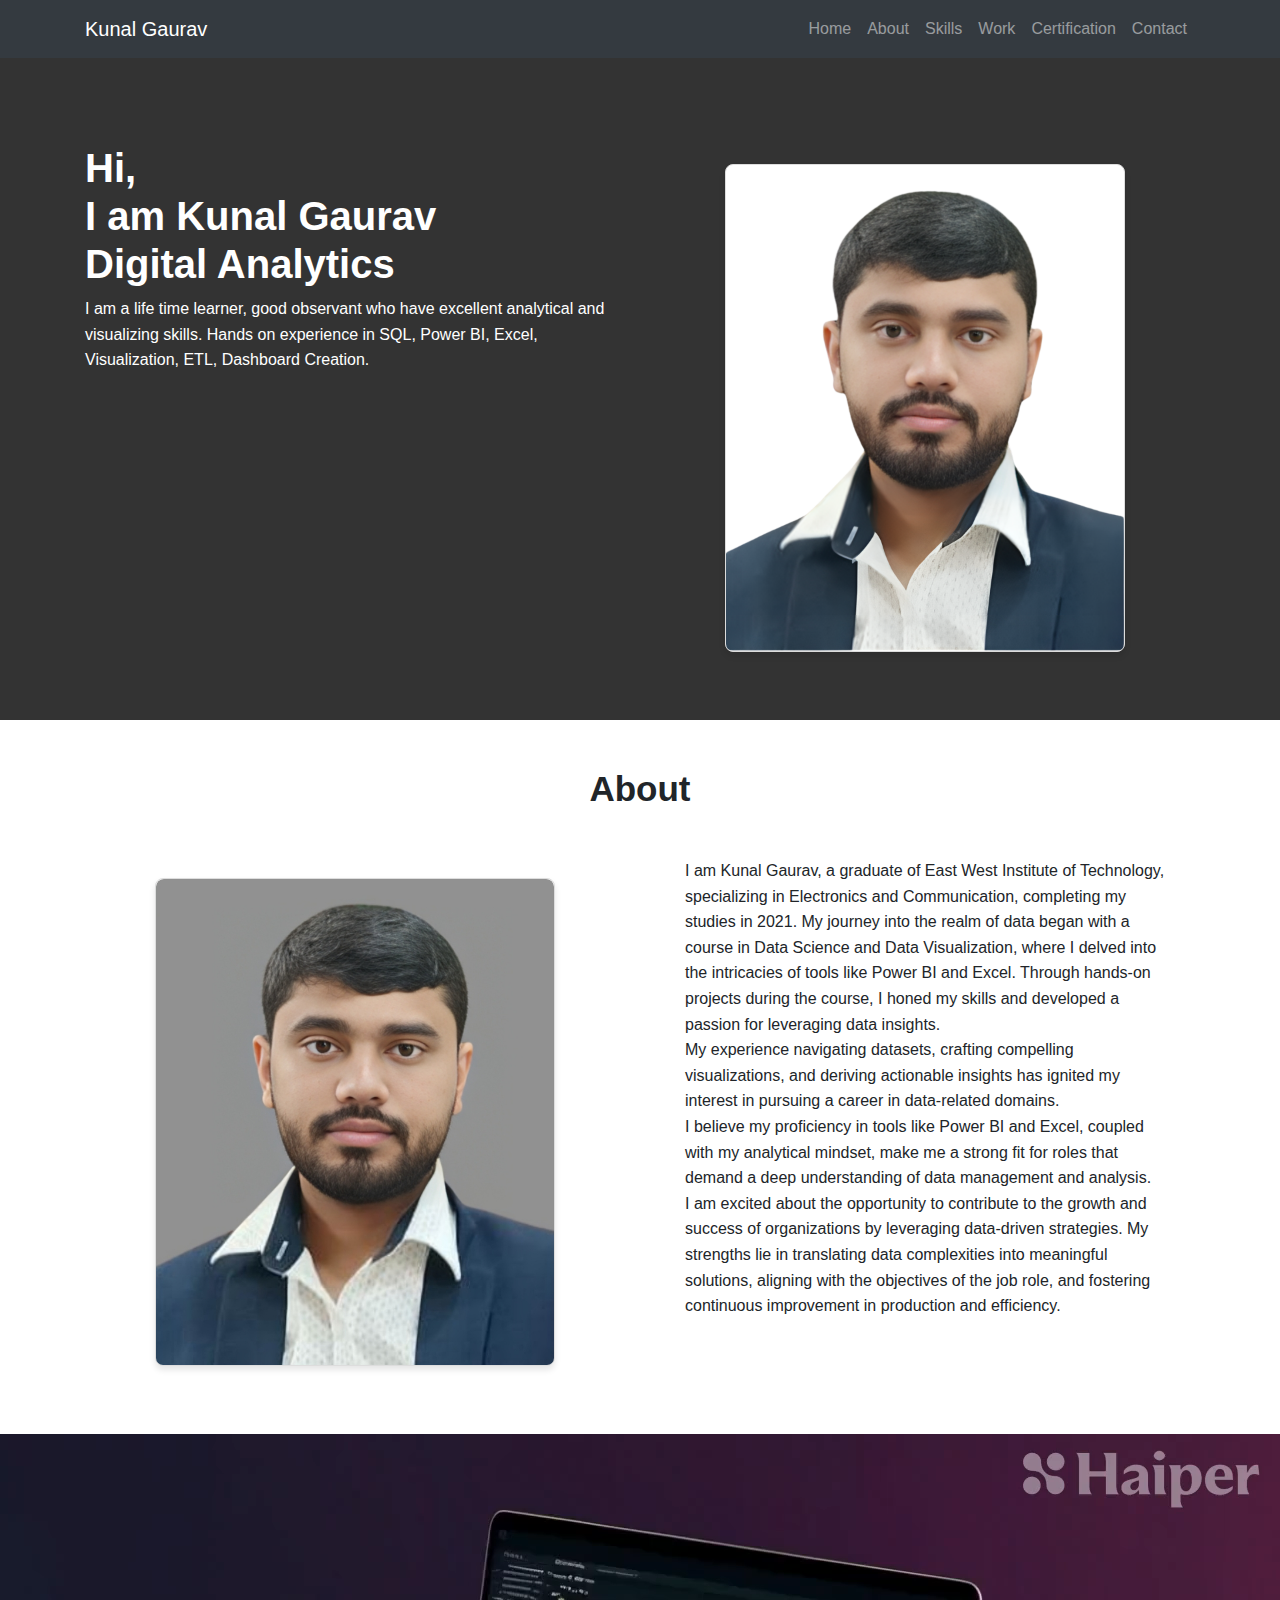
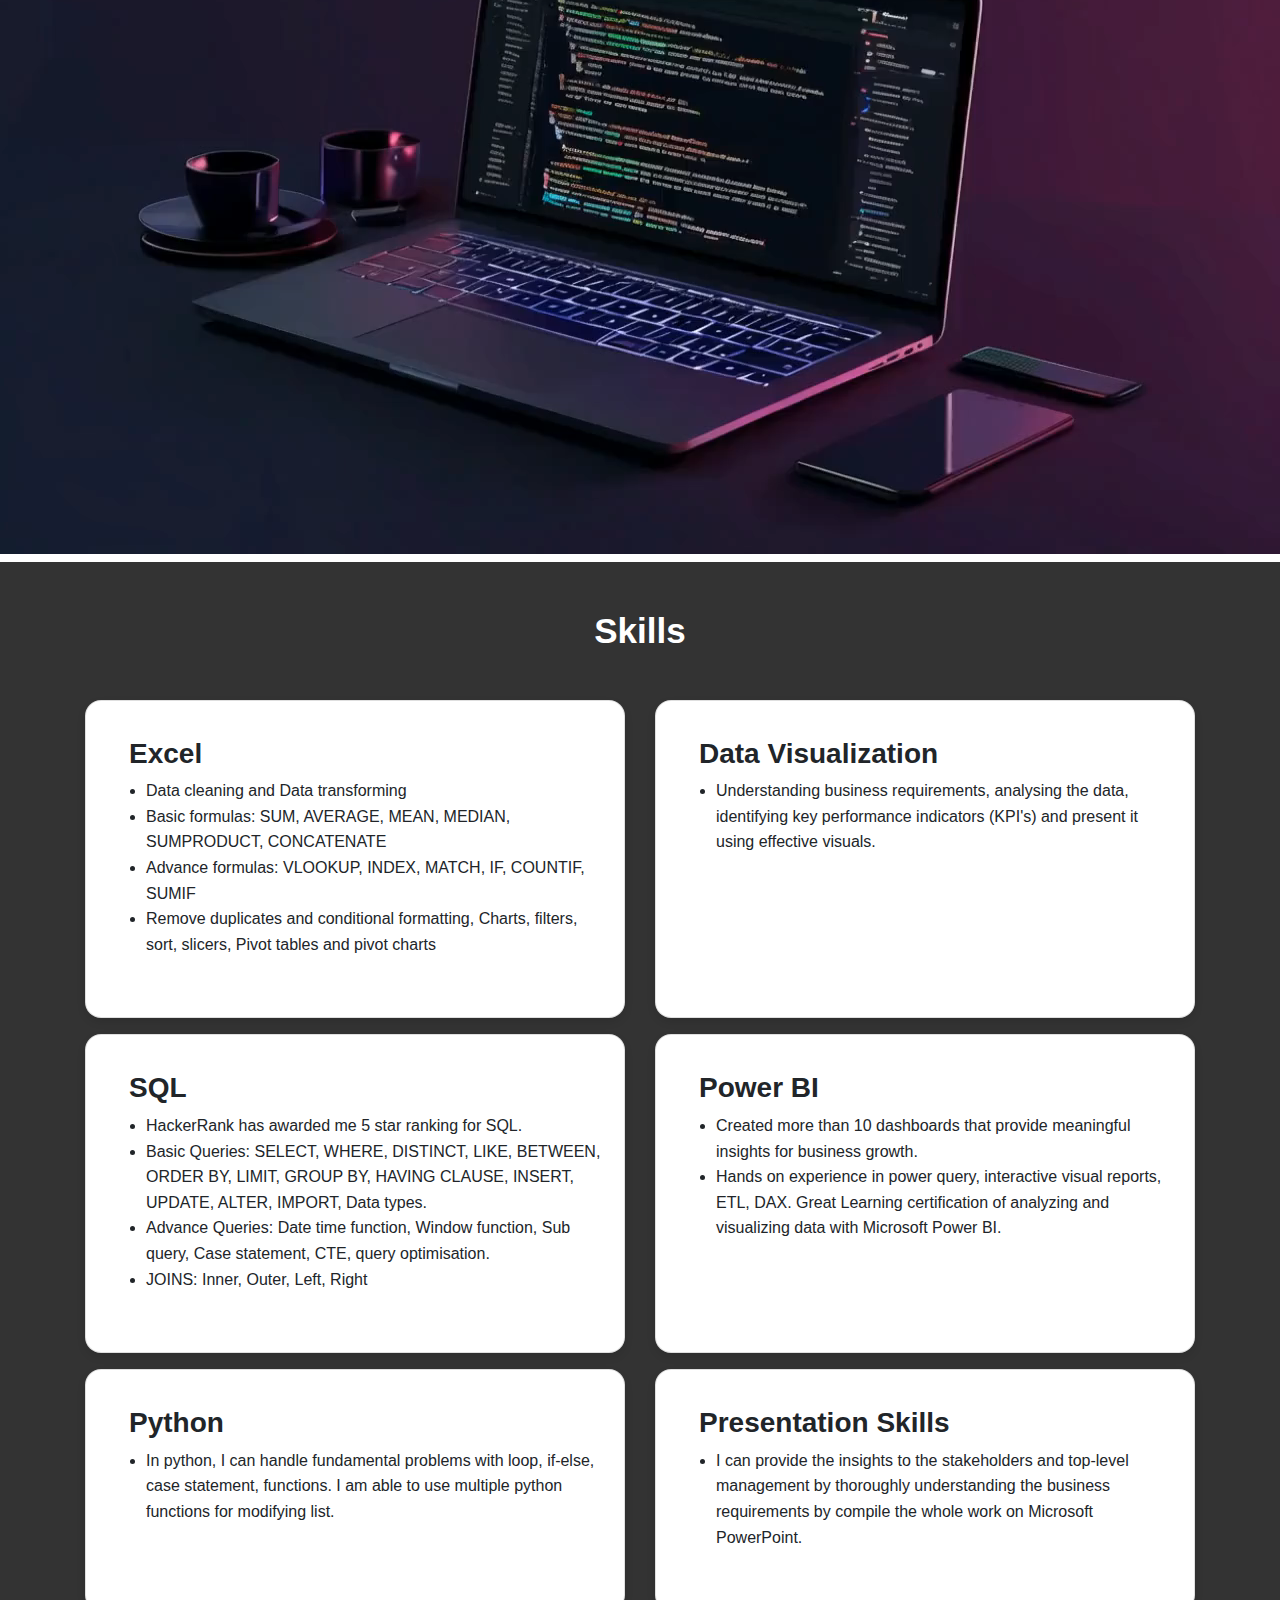
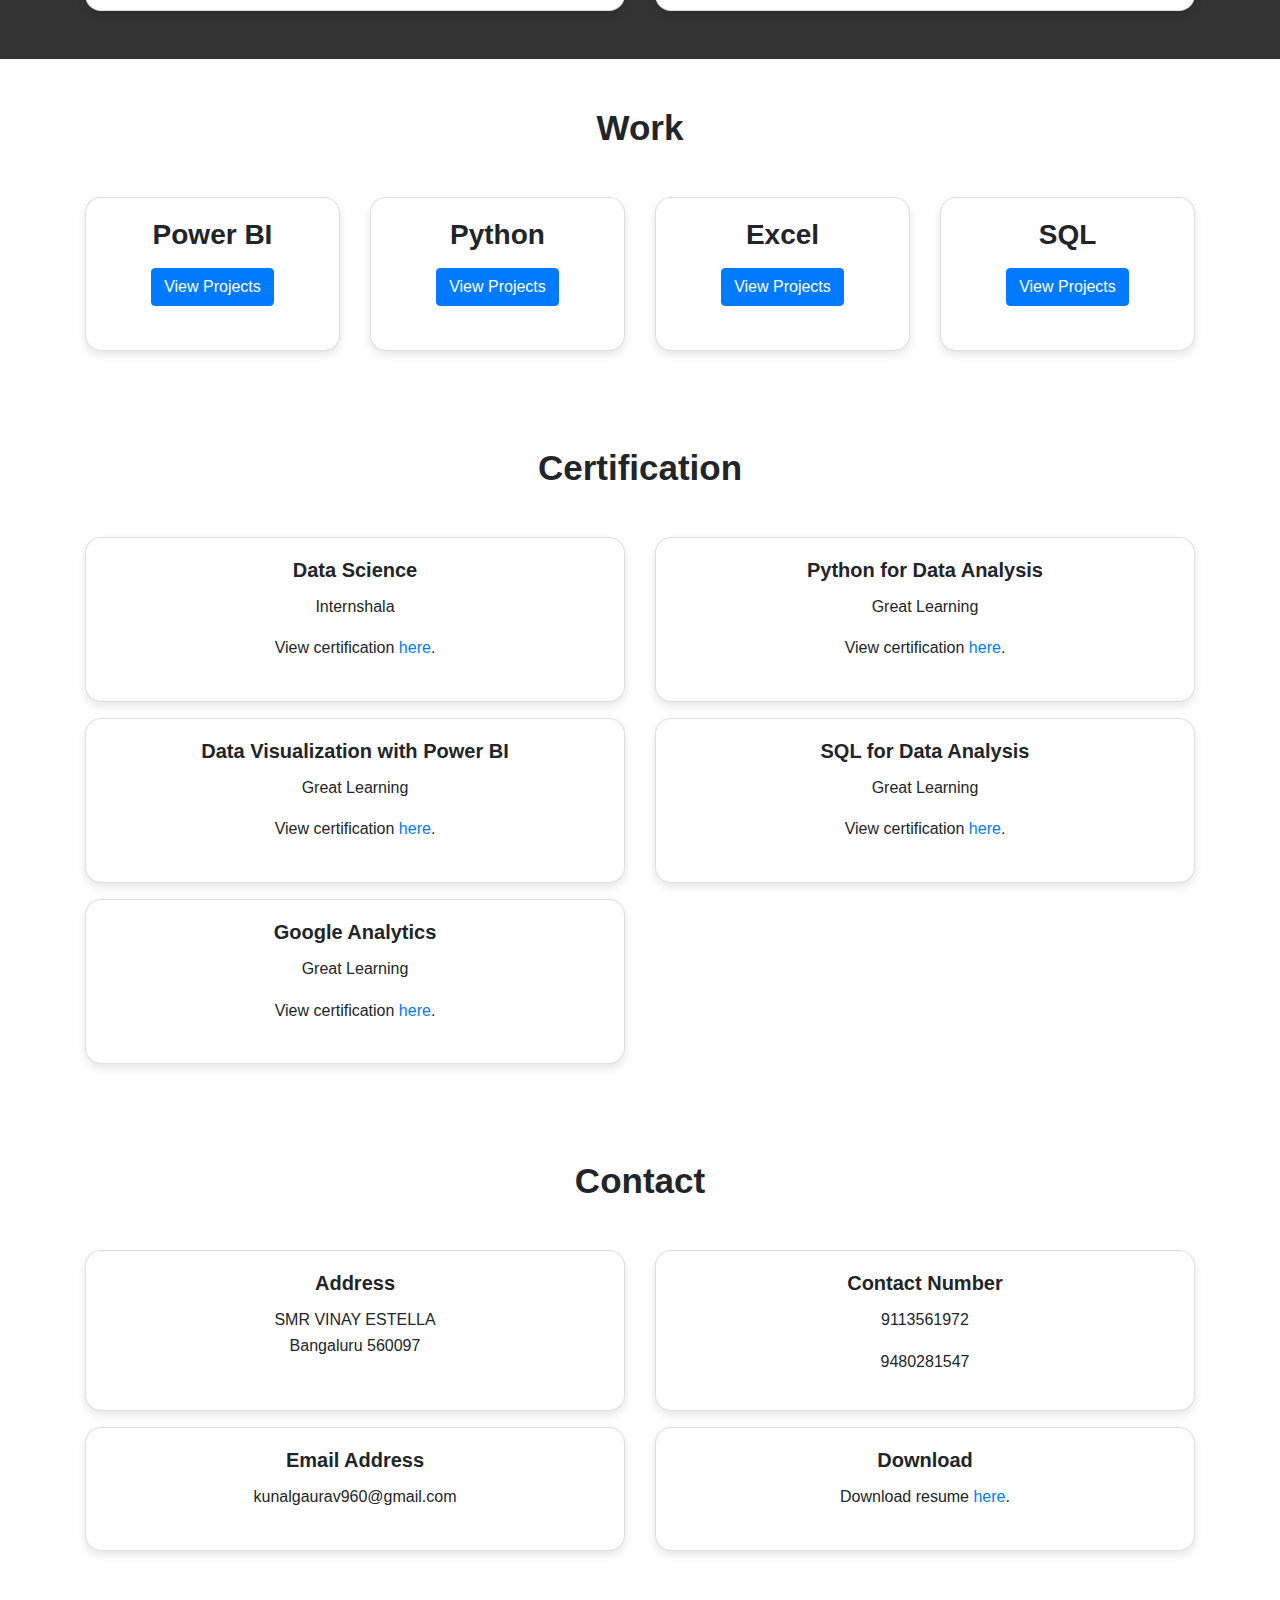
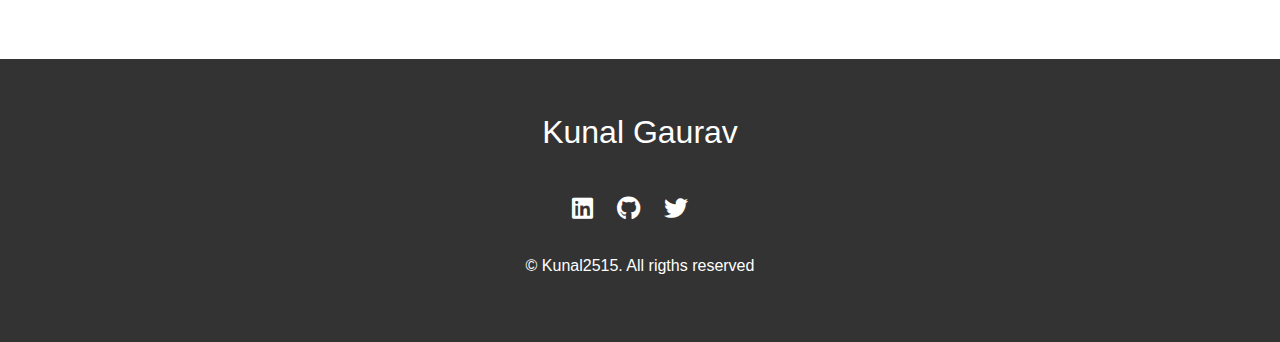
<file: index.html>
<!DOCTYPE html>
<html lang="en">

<head>
    <!-- Google Tag Manager -->
    <script>(function (w, d, s, l, i) {
            w[l] = w[l] || []; w[l].push({
                'gtm.start':
                    new Date().getTime(), event: 'gtm.js'
            }); var f = d.getElementsByTagName(s)[0],
                j = d.createElement(s), dl = l != 'dataLayer' ? '&l=' + l : ''; j.async = true; j.src =
                    'https://www.googletagmanager.com/gtm.js?id=' + i + dl; f.parentNode.insertBefore(j, f);
        })(window, document, 'script', 'dataLayer', 'GTM-N8MVKK9N');</script>
    <!-- End Google Tag Manager -->
    <!-- Google tag (gtag.js) -->
    <script async src="https://www.googletagmanager.com/gtag/js?id=G-BTV9G67PCD"></script>
    <script>
        window.dataLayer = window.dataLayer || [];
        function gtag() { dataLayer.push(arguments); }
        gtag('js', new Date());

        gtag('config', 'G-BTV9G67PCD');
    </script>
    <meta charset="UTF-8">
    <meta name="viewport" content="width=device-width, initial-scale=1.0">
    <title>Kunal Gaurav Portfolio</title>
    <link href="https://maxcdn.bootstrapcdn.com/bootstrap/4.5.2/css/bootstrap.min.css" rel="stylesheet">
    <link rel="stylesheet" href="assets/styles/styles.css">
    <link href="https://cdnjs.cloudflare.com/ajax/libs/font-awesome/5.15.4/css/all.min.css" rel="stylesheet">
</head>

<body>
    <!-- NAVBAR -->
    <nav class="navbar navbar-expand-lg navbar-dark bg-dark fixed-top">
        <div class="container">
            <a class="navbar-brand" href="#">Kunal Gaurav</a>
            <button class="navbar-toggler" type="button" data-toggle="collapse" data-target="#navbarNav"
                aria-controls="navbarNav" aria-expanded="false" aria-label="Toggle navigation">
                <span class="navbar-toggler-icon"></span>
            </button>
            <div class="collapse navbar-collapse" id="navbarNav">
                <ul class="navbar-nav ml-auto">
                    <li class="nav-item">
                        <a class="nav-link" href="#home">Home</a>
                    </li>
                    <li class="nav-item">
                        <a class="nav-link" href="#about">About</a>
                    </li>
                    <li class="nav-item">
                        <a class="nav-link" href="#skills">Skills</a>
                    </li>
                    <li class="nav-item">
                        <a class="nav-link" href="#work">Work</a>
                    </li>
                    <li class="nav-item">
                        <a class="nav-link" href="#certification">Certification</a>
                    </li>
                    <li class="nav-item">
                        <a class="nav-link" href="#contact">Contact</a>
                    </li>
                </ul>
            </div>
        </div>
    </nav>

    <!-- Section Home -->
    <section id="home" class="py-5">
        <div class="container pt-5">
            <div class="row pt-5">
                <div class="col-md-6">
                    <div class="home__content">
                        <h1 class="home__title">Hi,<br>I am <span class="home__title-color">Kunal Gaurav</span><br>Digital
                            Analytics</h1>
                        <p class="home__paragraph">I am a life time learner, good observant who have excellent
                            analytical and visualizing skills.
                            Hands on experience in SQL, Power BI, Excel, Visualization, ETL, Dashboard Creation.</p>
                    </div>
                </div>
                <div class="col-md-6">
                    <div class="home-img">
                        <div class="card card-img">
                            <div class="image-mask">
                                <img src="assets/img/Home-img.png" class="card-img-top" alt="Image">
                            </div>
                        </div>
                    </div>
                </div>
            </div>
        </div>
    </section>
    <!---About section -->

    <section id="about" class="py-5">
        <div class="container">
            <h2 class="section-title mb-5">About</h2>
            <div class="row ">
                <div class="col-md-6">
                    <div class="card card-img">
                        <div class="about-img">
                            <img src="assets/img/About-img.png" class="card-img-top" alt="Image">
                        </div>
                    </div>
                </div>
                <div class="col-md-6">
                    <div class="about__content">
                        <!-- <h1 class="home__title">Hi,<br>I am <span class="home__title-color">Kunal Gaurav</span><br>Data Analytics</h1> -->
                        <p class="about__paragraph">I am Kunal Gaurav, a graduate of East West Institute of Technology,
                            specializing in Electronics and Communication, completing my studies in 2021. My journey
                            into the realm of data began with a course in Data Science and Data Visualization, where I
                            delved into the intricacies of tools like Power BI and Excel. Through hands-on projects
                            during the course, I honed my skills and developed a passion for leveraging data insights.

                            <br>My experience navigating datasets, crafting compelling visualizations, and deriving
                            actionable insights has ignited my interest in pursuing a career in data-related
                            domains.</br> I believe my proficiency in tools like Power BI and Excel, coupled with my
                            analytical mindset, make me a strong fit for roles that demand a deep understanding of data
                            management and analysis.

                            <br>I am excited about the opportunity to contribute to the growth and success of
                            organizations by leveraging data-driven strategies. My strengths lie in translating data
                            complexities into meaningful solutions, aligning with the objectives of the job role, and
                            fostering continuous improvement in production and efficiency.</br>
                        </p>
                    </div>
                </div>
            </div>
        </div>
    </section>

    <section>
        <div class="container-fluid p-0">
            <video class="full-width-video" autoplay loop muted>
                <source src="assets\video\vedio.mp4" type="video/mp4">
            </video>
        </div>
    </section>
    <!---Skills section -->

    <section id="skills" class="py-5">
        <div class="container">
            <h2 class="section-title skill-heading mb-5">Skills</h2>
            <div class="row">
                <div class="col-md-6">
                    <div class="card card-skill mb-4 h-100 pt-3">
                        <div class="card-body">
                            <h3 class="skill-title">Excel</h3>
                            <ul class="skills-list">
                                <li>Data cleaning and Data transforming</li>
                                <li>Basic formulas: SUM, AVERAGE, MEAN, MEDIAN, SUMPRODUCT, CONCATENATE</li>
                                <li>Advance formulas: VLOOKUP, INDEX, MATCH, IF, COUNTIF, SUMIF</li>
                                <li>Remove duplicates and conditional formatting, Charts, filters, sort, slicers, Pivot
                                    tables and pivot charts</li>
                            </ul>
                        </div>
                    </div>
                </div>
                <div class="col-md-6 visual-card">
                    <div class="card mb-4 h-100 pt-3">
                        <div class="card-body">
                            <h3 class="skill-title">Data Visualization</h3>
                            <ul class="skills-list">
                                <li>Understanding business requirements, analysing the data, identifying key performance
                                    indicators (KPI's) and present it using effective visuals.</li>

                            </ul>
                        </div>
                    </div>
                </div>
            </div>
            <div class="row mt-3">
                <div class="col-md-6">
                    <div class="card mb-4 h-100 pt-3">
                        <div class="card-body">
                            <h3 class="skill-title">SQL</h3>
                            <ul class="skills-list">
                                <li>HackerRank has awarded me 5 star ranking for SQL.</li>
                                <li>Basic Queries: SELECT, WHERE, DISTINCT, LIKE, BETWEEN, ORDER BY, LIMIT, GROUP BY,
                                    HAVING CLAUSE, INSERT, UPDATE, ALTER, IMPORT, Data types.</li>
                                <li>Advance Queries: Date time function, Window function, Sub query, Case statement,
                                    CTE, query optimisation.</li>
                                <li> JOINS: Inner, Outer, Left, Right</li>

                            </ul>
                        </div>
                    </div>
                </div>
                <div class="col-md-6 visual-card">
                    <div class="card mb-4 h-100 pt-3">
                        <div class="card-body">
                            <h3 class="skill-title">Power BI</h3>
                            <ul class="skills-list">
                                <li>Created more than 10 dashboards that provide meaningful insights for business
                                    growth.</li>
                                <li>Hands on experience in power query, interactive visual reports, ETL, DAX. Great
                                    Learning certification of analyzing and visualizing data with Microsoft Power BI.
                                </li>

                            </ul>
                        </div>
                    </div>
                </div>
            </div>
            <div class="row mt-3">
                <div class="col-md-6">
                    <div class="card mb-4 h-100 pt-3">
                        <div class="card-body">
                            <h3 class="skill-title">Python</h3>
                            <ul class="skills-list">
                                <li>In python, I can handle fundamental problems with loop, if-else, case statement,
                                    functions. I am able to use multiple python functions for modifying list.</li>
                            </ul>
                        </div>
                    </div>
                </div>
                <div class="col-md-6 visual-card">
                    <div class="card mb-4 h-100 pt-3">
                        <div class="card-body">
                            <h3 class="skill-title">Presentation Skills</h3>
                            <ul class="skills-list">
                                <li> I can provide the insights to the stakeholders and top-level management by
                                    thoroughly understanding the business requirements by compile the whole work on
                                    Microsoft PowerPoint.</li>
                            </ul>
                        </div>
                    </div>
                </div>
            </div>
        </div>
    </section>

    <!---Work section -->
    <section id="work" class="py-5">
        <div class="container">
            <h2 class="section-title mb-5">Work</h2>
            <div class="row">
                <div class="col-md-3">
                    <div class="card mb-4 h-100 text-center">
                        <div class="card-body">
                            <h3 class="work-title mb-3">Power BI</h3>
                            <a href="power_bi_project.html" class="btn btn-primary">View Projects</a>
                        </div>
                    </div>
                </div>
                <div class="col-md-3 visual-card">
                    <div class="card mb-4 h-100 text-center">
                        <div class="card-body">
                            <h3 class="work-title mb-3">Python</h3>
                            <a href="python_project.html" class="btn btn-primary">View Projects</a>
                        </div>
                    </div>
                </div>
                <div class="col-md-3 visual-card">
                    <div class="card mb-4 h-100 text-center">
                        <div class="card-body">
                            <h3 class="work-title mb-3">Excel</h3>
                            <a href="excel_project.html" class="btn btn-primary">View Projects</a>
                        </div>
                    </div>
                </div>
                <div class="col-md-3 visual-card">
                    <div class="card mb-4 h-100 text-center">
                        <div class="card-body">
                            <h3 class="work-title mb-3">SQL</h3>
                            <a href="sql_project.html" class="btn btn-primary">View Projects</a>
                        </div>
                    </div>
                </div>
            </div>
        </div>
    </section>

    <!---Certification section -->
    <section id="certification" class="section py-5">
        <div class="container">
            <h2 class="section-title mb-5">Certification</h2>
            <div class="row">
                <div class="col-md-6">
                    <div class="card h-100">
                        <div class="card-body">
                            <h5 class="card-title">Data Science</h5>
                            <p class="card-text">Internshala</p>
                            <p class="card-text">View certification <a
                                    href="https://trainings.internshala.com/view_certificate/09782A79-48B1-0B42-26F7-1AE03A1C08DC/FF698DA2-EA14-E593-DDF8-CDD41BFA331E/"
                                    download>here</a>.</p>
                        </div>
                    </div>
                </div>
                <div class="col-md-6 visual-card">
                    <div class="card h-100">
                        <div class="card-body">
                            <h5 class="card-title">Python for Data Analysis</h5>
                            <p class="card-text">Great Learning</p>
                            <p class="card-text">View certification <a href="assets/certification/Kunal_Python.pdf"
                                    download>here</a>.</p>
                        </div>
                    </div>
                </div>
            </div>
            <div class="row mt-3">
                <div class="col-md-6">
                    <div class="card h-100">
                        <div class="card-body">
                            <h5 class="card-title">Data Visualization with Power BI</h5>
                            <p class="card-text">Great Learning</p>
                            <p class="card-text">View certification <a href="assets/certification/Kunal Gaurav.pdf"
                                    download>here</a>.</p>
                        </div>
                    </div>
                </div>
                <div class="col-md-6 visual-card">
                    <div class="card h-100">
                        <div class="card-body">
                            <h5 class="card-title">SQL for Data Analysis</h5>
                            <p class="card-text">Great Learning</p>
                            <p class="card-text">View certification <a href="assets/certification/Kunal_SQL.pdf"
                                    download>here</a>.</p>
                        </div>
                    </div>
                </div>
            </div>
            <div class="row mt-3">
                <div class="col-md-6">
                    <div class="card h-100">
                        <div class="card-body">
                            <h5 class="card-title">Google Analytics</h5>
                            <p class="card-text">Great Learning</p>
                            <p class="card-text">View certification <a href="assets/certification/Kunal_google.pdf"
                                    download>here</a>.</p>
                        </div>
                    </div>
                </div>
                <!-- <div class="col-md-6 visual-card">
                    <div class="card h-100">
                        <div class="card-body">
                            <h5 class="card-title">Statistical Methods for Decision Making</h5>
                            <p class="card-text">Great Learning</p>
                            <p class="card-text">View certification <a href="assets/resume/Resume_Kunal_data_analyst.pdf" download>here</a>.</p>
                        </div>
                    </div>
                </div> -->
            </div>
        </div>
    </section>

    <!---Contact section -->
    <section id="contact" class="section py-5">
        <div class="container">
            <h2 class="section-title mb-5">Contact</h2>
            <div class="row">
                <div class="col-md-6">
                    <div class="card mb-3 h-100">
                        <div class="card-body">
                            <h5 class="card-title">Address</h5>
                            <p class="card-text">SMR VINAY ESTELLA<br> Bangaluru 560097</p>
                        </div>
                    </div>
                </div>
                <div class="col-md-6 visual-card">
                    <div class="card mb-3 h-100">
                        <div class="card-body">
                            <h5 class="card-title">Contact Number</h5>
                            <p class="card-text">9113561972</p>
                            <p class="card-text">9480281547</p>
                        </div>
                    </div>
                </div>
            </div>
            <div class="row mt-3">
                <div class="col-md-6">
                    <div class="card h-100">
                        <div class="card-body">
                            <h5 class="card-title">Email Address</h5>
                            <p class="card-text">kunalgaurav960@gmail.com</p>
                        </div>
                    </div>
                </div>
                <div class="col-md-6 visual-card">
                    <div class="card h-100">
                        <div class="card-body">
                            <h5 class="card-title">Download</h5>
                            <p class="card-text">Download resume <a
                                    href="assets/resume/Resume_KUNAL GAURAV_Digital Analytics.pdf" download>here</a>.
                            </p>
                        </div>
                    </div>
                </div>
            </div>
        </div>
    </section>

    <!-- footer section -->
    <footer class="footer py-5">
        <div class="container text-center">
            <p class="footer-text">Kunal Gaurav</p>
            <div class="footer-icons mt-4">
                <a href="https://www.linkedin.com/in/kunal-g28" class="footer-icon"><i class="fab fa-linkedin"></i></a>
                <a href="https://github.com/Kunal2515" class="footer-icon"><i class="fab fa-github"></i></a>
                <a href="https://twitter.com/kunalgaurav960" class="footer-icon"><i class="fab fa-twitter"></i></a>
            </div>
            <div class="mt-4">
                <p class="footer__copy">© Kunal2515. All rigths reserved</p>
            </div>
        </div>
    </footer>

    <!-- Your content goes here -->

    <script src="https://code.jquery.com/jquery-3.5.1.slim.min.js"></script>
    <script src="https://cdn.jsdelivr.net/npm/@popperjs/core@2.11.6/dist/umd/popper.min.js"></script>
    <script src="https://stackpath.bootstrapcdn.com/bootstrap/4.5.2/js/bootstrap.min.js"></script>
</body>

</html>
</file>
<file: assets/styles/styles.css>
/* Custom styles for the sticky navbar */

html {
    scroll-behavior: smooth;
  }

.navbar-fixed {
    position: fixed;
    top: 0;
    width: 100%;
    z-index: 1000;
}

/* Adjust body padding to prevent content from being hidden under the navbar */
#home-section{
    padding-top: 70px;
    margin-top: 70px;
}
/* Custom styles for headings */
h1, h2, h3, h4, h5, h6 {
    font-weight: 600; /* Example weight, adjust as needed */
    font-family: 'Roboto', sans-serif; /* Example font family, replace with your desired font */
  }
  
  /* Body font family */
  body {
    font-family: 'Verdana', sans-serif; /* Example body font family, replace with your desired font */
    font-size: 16px; /* Example font size for the body text */
    line-height: 1.6; /* Example line height for better readability */
  }
  

/* Custom styles for aligning home section with header content */
/* ----------------------------Home------------------------------- */
#home {
    background-color: #333;
    color: white;
}

.home__content {
    padding-right: 20px;
    text-align: left;
}

/* -------------------------------------About------------------------- */

.about__content{
    padding-right: 20px;
    text-align: left;
    padding-left: 30px;
}
#skills{
    background-color: #333;
}
.skill-heading{
    color: white;
}
.skill-title{
    padding-left: 23px;
    text-align: left;
}
.skills-list{
    text-align: left;
}

.card-skill{
    border-radius: 1rem;
    margin-bottom: 20px;
}

.card-skill {
    box-shadow: 0 4px 8px rgba(255, 255, 255, 0.2); /* White shadow effect */
    transition: box-shadow 0.3s ease; /* Smooth transition */
}

.card-skill:hover {
    box-shadow: 0 8px 16px rgba(255, 255, 255, 0.4); /* Enhanced white shadow effect on hover */
}

.card {
    border-radius: 1rem;
    margin-bottom: 20px;
}
.card {
    box-shadow: 0 4px 8px rgba(0, 0, 0, 0.1); /* Shadow effect */
    transition: box-shadow 0.3s ease; /* Smooth transition */
}

.card:hover {
    box-shadow: 0 8px 16px rgba(0, 0, 0, 0.2); /* Shadow effect on hover */
}

/* Custom styles for contact section */
.card-work {
    width: 100%;
    border: 1px solid #ccc;
    border-radius: 5px;
    margin-bottom: 10px;
}

.card-body-work {
    padding: 15px;
}

.card-title-work {
    font-size: 18px;
    font-weight: bold;
}

.card-text-work {
    font-size: 14px;
    margin-bottom: 0;
}

/* Center align section titles and add underline effect on hover */

  
  /* Center align section titles */
/* Center align section titles */
/* Center align section titles and add underline effect on hover */
section {
    text-align: center;
  }
  
  .section-title {
    display: inline-block;
    position: relative;
    font-size: 35px; /* Example font size, adjust as needed */
    font-weight: bold; /* Example font weight, adjust as needed */
    margin-bottom: 20px; /* Example margin, adjust as needed */
    cursor: pointer;
  }
  
  .section-title:hover::after {
    content: "";
    position: absolute;
    left: 0;
    bottom: -5px; /* Adjust underline position */
    width: 100%;
    height: 2px; /* Underline thickness */
    background-color: #000; /* Underline color */
  }
  
 .card-img {
    border: 1px solid #ddd;
    border-radius: 8px;
    box-shadow: 0 4px 6px rgba(0, 0, 0, 0.1);
    overflow: hidden;
    margin: 20px auto; /* Center the card */
    width: 90%; /* Default width as 90% of the container */
    max-width: 400px; /* Restrict maximum width */
    transition: transform 0.3s ease, box-shadow 0.3s ease;
}

.card-img .about-img img {
    width: 100%;
    height: auto;
    display: block;
    border-radius: 8px 8px 0 0; /* Optional rounded corners for the image */
    transition: transform 0.3s ease;
}

.card-img:hover {
    box-shadow: 0 0 10px rgba(0, 0, 0, 0.3); /* Add shadow on hover */
    transform: scale(1.05); /* Scale the entire card on hover */
}

.card-img:hover .about-img img {
    transform: scale(1.1); /* Scale the image slightly on hover */
}

.full-width-video {
    width: 100%;
    height: 100%;
    object-fit: cover;
}
/* Custom styles for footer section */
.footer {
    background-color: #333;
    color: #fff;
    padding: 20px 0;
    margin-top: 60px; /* Add margin-top */
    font-weight: var(--font-semi);
}

.footer-text {
    font-size: 2rem;
    margin-bottom: 2rem;
}

.footer-icons .footer-icon {
    font-size: 24px;
    color: #fff;
    margin-right: 20px; /* Adjust spacing between icons */
    transition: color 0.3s ease; /* Smooth transition for color change */
}

.footer-icons .footer-icon:hover {
    color: #ffc107; /* Change color on hover */
    box-shadow: 0 0 10px rgba(0, 0, 0, 0.3); /* Add shadow on hover */
}
.about-img {
    width: 550px; /* Set the width of the container */
    max-width: 100%; /* Ensure the container is responsive */
    height: auto; /* Allow the height to adjust proportionally */
    overflow: hidden; /* Hide overflow if image exceeds container dimensions */
}

.card-img-top {
    width: 100%; /* Ensure image fills the container width */
    height: auto; /* Allow image to adjust height proportionally */
    display: block; /* Prevents any potential vertical spacing issues */
}





/*--------------------------------------- medio query---------------------------------------- */


@media screen and (max-width: 768px) {
    /* Media query for smaller screens */
    .about__content{
        padding-right: 20px;
        text-align: left;
        padding-left: 0px;
    }
    .about__paragraph{
        padding-top: 20px;
    }
    .visual-card{
        padding-top: 15px;
    }

}

@media screen and (max-width: 576px) {
    /* Media query for even smaller screens */
    .about__content{
        padding-right: 20px;
        text-align: left;
        padding-left: 0px;
    }
    .about__paragraph{
        padding-top: 20px;
    }
    .visual-card{
        padding-top: 15px;
    }
}
/* Responsive adjustments */
@media (max-width: 768px) {
    .card-img {
        margin: 10px; /* Reduce margin for smaller screens */
    }
}

@media (max-width: 480px) {
    .card-img {
        margin: 5px; /* Further reduce margin for very small screens */
        width: 100%; /* Ensure the card takes up full width */
    }
}
@media (max-width: 320px) {
    .card-img {
        margin: 5px auto; /* Minimal margin for very small screens */
        width: 60%; /* Card width as 60% of the container */
        max-width: none; /* Remove max-width constraint for smallest screens */
    }

    .card-img .about-img img {
        border-radius: 5px 5px 0 0; /* Smaller radius for compact screens */
    }
}
</file>
